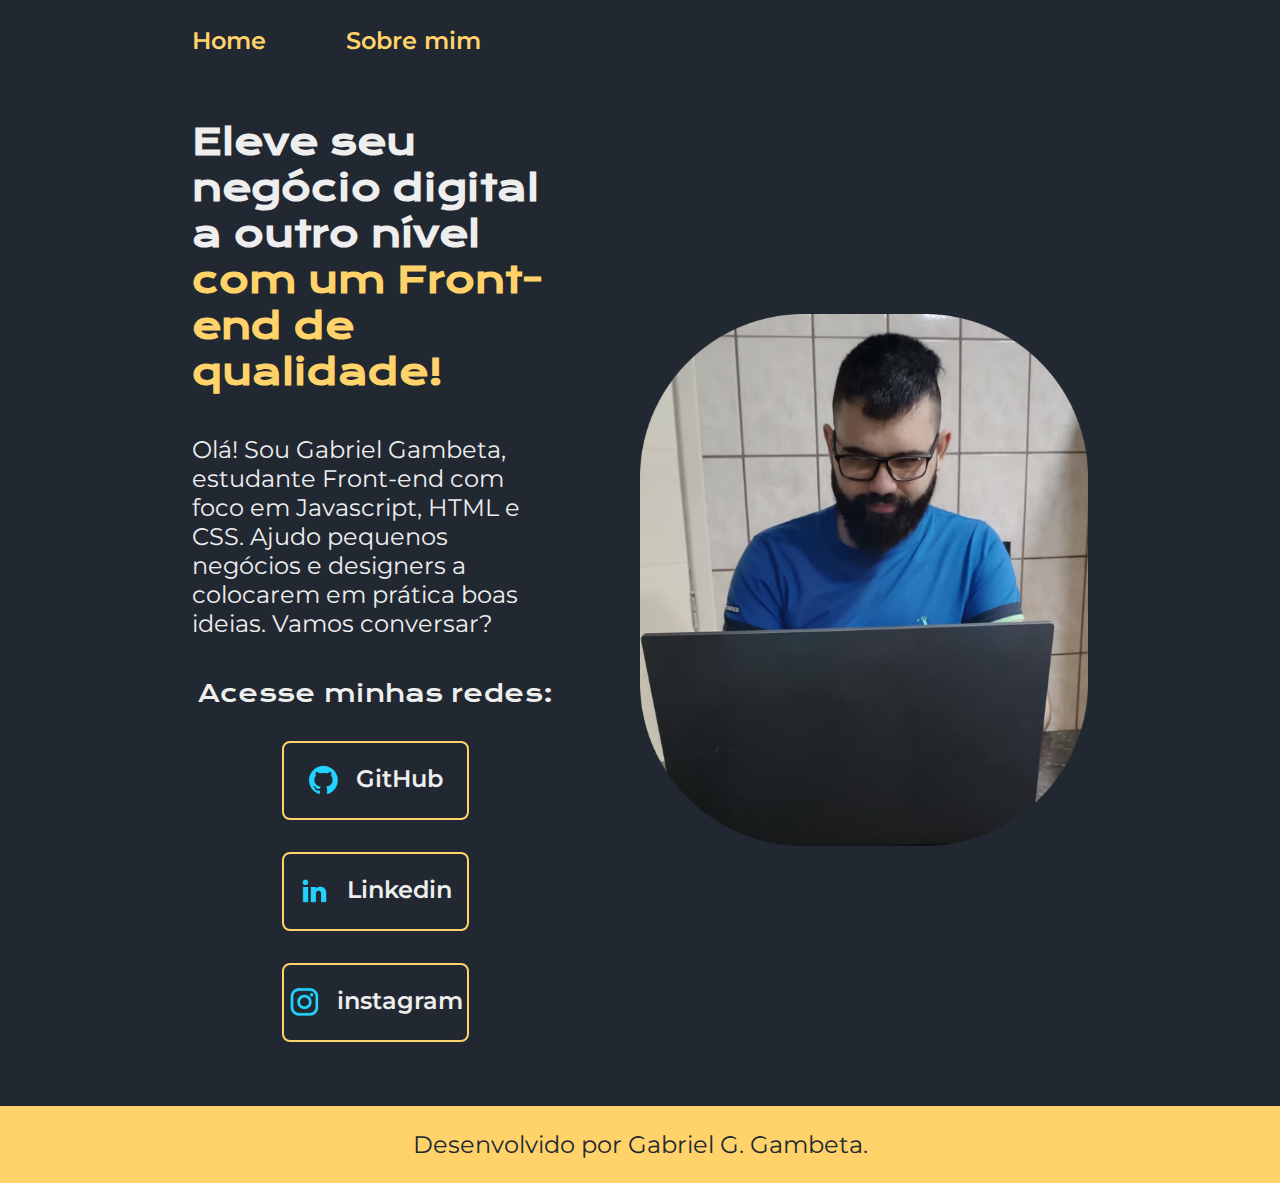
<file: index.html>
<!DOCTYPE html>
<html lang="pt-br">
<head>
    <meta charset="UTF-8">
    <meta name="viewport" content="width=device-width, initial-scale=1.0">
    <meta http-equiv="X-UA-Compatible" content="IE-edge">
    <title>Portfolio</title>
    <link rel="stylesheet" href="./styles/style.css">
</head>
<body>
    <header class="cabecalho">
        <nav class="cabecalho__menu">
            <a class="cabecalho__menu__link" href="index.html">Home</a>
            <a class="cabecalho__menu__link" href="about.html">Sobre mim</a>
        </nav>
    </header>
    <main class="apresentacao">
        <section class="apresentacao__conteudo">
            <h1 class="apresentacao__conteudo__titulo">Eleve seu negócio digital a outro nível <strong class="titulo-destaque">com um Front-end de qualidade! </strong></h1>
            <P class="apresentacao__conteudo__texto">Olá! Sou Gabriel Gambeta, estudante Front-end com foco em Javascript, HTML e CSS. Ajudo pequenos negócios e designers a colocarem em prática boas ideias. Vamos conversar?</P>
            <div class="apresentacao__link">
                <h2 class="apresentacao__link__subtitulo">Acesse minhas redes:</h2>
                <a class="apresentacao__link__botao" href="https://github.com/GabrielGambeta">
                    <img src="./assets/github.png" alt="Logo do GitHub">GitHub
                </a>
                <a class="apresentacao__link__botao" href="https://www.linkedin.com/in/gabriel-guimar%C3%A3es-gambeta-b63164334/">
                    <img src="./assets/linkedin.png" alt="Logo do linkedin">Linkedin
                </a>
                <a class="apresentacao__link__botao" href="https://instagram.com/gabriel_gambeta_">
                    <img src="./assets/instagram.png" alt="Logo do instagram">instagram
                </a>
            </div>
        </section>
        <img class="apresentacao__imagem" src="./assets/imgportfolio2.png" alt="imagem do gabriel gambeta programendo em um notebook">
    </main>
    <footer class="rodape">
        <p> Desenvolvido por Gabriel G. Gambeta. </p>
    </footer>
    
</body>
</html>
</file>
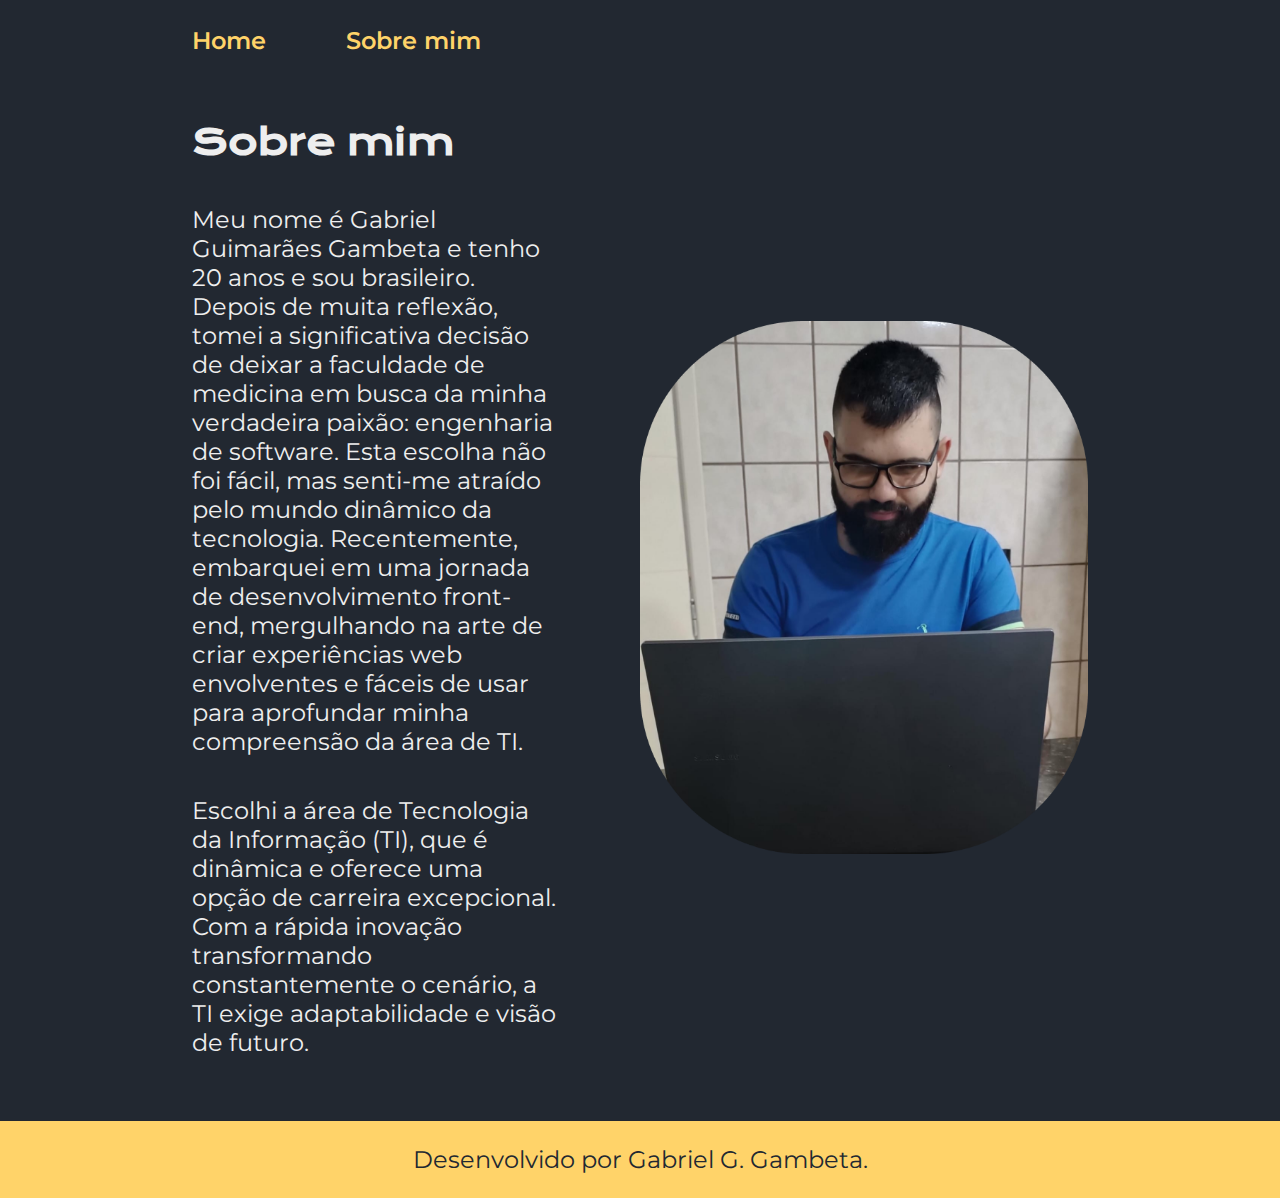
<file: about.html>
<!DOCTYPE html>
<html lang="pt-br">

<head>
    <meta charset="UTF-8">
    <meta name="viewport" content="width=device-width, initial-scale=1.0">
    <meta http-equiv="X-UA-Compatible" content="IE-edge">
    <link rel="stylesheet" href="./styles/style.css">
    <title>Sobre mim</title>
</head>

<body>
    <header class="cabecalho">
        <nav class="cabecalho__menu">
            <a class="cabecalho__menu__link" href="index.html">Home</a>
            <a class="cabecalho__menu__link" href="about.html">Sobre mim</a>
        </nav>
    </header>

    <main class="apresentacao">
        <section class="apresentacao__conteudo">
            <h1 class="apresentacao__conteudo__titulo">Sobre mim</h1>
            <p class="apresentacao__conteudo__texto">Meu nome é Gabriel Guimarães Gambeta e tenho 20 anos e sou brasileiro. Depois de muita reflexão, tomei a
                significativa decisão de deixar a faculdade de medicina em busca da minha verdadeira paixão: engenharia
                de software. Esta escolha não foi fácil, mas senti-me atraído pelo mundo dinâmico da tecnologia.
                Recentemente, embarquei em uma jornada de desenvolvimento front-end, mergulhando na arte de criar
                experiências web envolventes e fáceis de usar para aprofundar minha compreensão da área de TI.</p>
            <p class="apresentacao__conteudo__texto">Escolhi a área de Tecnologia da Informação (TI), que é dinâmica e oferece uma opção de carreira
                excepcional. Com a rápida inovação transformando constantemente o cenário, a TI exige adaptabilidade e
                visão de futuro.
            </p>
        </section>
        <img class="apresentacao__imagem" src="./assets/imgportfolio2.png" alt="imagem do gabriel gambeta programendo em um notebook">
    </main>

    <footer class="rodape">
        <p> Desenvolvido por Gabriel G. Gambeta. </p>
    </footer>
</body>

</html>
</file>
<file: styles/style.css>
@import url('https://fonts.googleapis.com/css2?family=Krona+One&family=Montserrat:wght@400;600display=swap');


:root {
    --cor-primaria: #222831;
    --cor-segundaria: #EEEEEE;
    --cor-terciaria: #FFD369;
    --cor-hover: #393E46;
  
    --fonte-primaria: 'krona one', sans-serif ;
    --fonte-segundaria: 'montserrat', sans-serif ;
    }

* {
    margin: 0;
    padding: 0;
}

.cabecalho {
    padding: 2% 0% 0% 15%;
}

.cabecalho__menu__link {
    font-family: var(--fonte-segundaria);
    font-size: 1.5rem;
    font-weight: 600;
    color: var(--cor-terciaria);
    text-decoration: none;
}

.cabecalho__menu {
    display: flex;
    gap: 80px;

}



body {
    background-color:var(--cor-primaria);
    color: var(--cor-segundaria);
    box-sizing: border-box;
}

.apresentacao {
    padding: 5% 15%;
    display: flex;
    align-items: center;
    justify-content: space-between;
    gap: 82px;
}

.apresentacao__conteudo {
    width: 50%;
    display: flex;
    flex-direction: column;
    gap: 40px;
}


.apresentacao__conteudo__titulo { 
    font-size: 2.25rem;
    font-family:var(--fonte-primaria);
}

.apresentacao__conteudo__texto {
    font-size: 1.5rem;
    font-family: var(--fonte-segundaria);
}

.apresentacao__link {
    display: flex;
    flex-direction: column;
    justify-content: space-between;
    align-items: center;
    gap: 32px;
}


.apresentacao__link__subtitulo {
    font-family: var(--fonte-primaria);
    font-weight: 400;
    font-size: 1.5rem;
}


.apresentacao__link__botao {
    display: flex;
    justify-content: center;
    gap: 16px;
    width: 50%;
    border: 2px solid var(--cor-terciaria);
    text-align: center;
    border-radius: 8px;
    font-size: 24px;
    text-decoration: none;
    color: var(--cor-segundaria);
    font-family: var(--fonte-segundaria);
    font-weight: 600;
    padding: 21.5px 0;

}


.titulo-destaque{
    color: var(--cor-terciaria);
}

.apresentacao__link__botao:hover {
    background-color: var(--cor-hover);
    padding: 3%;
    cursor: pointer;
}


.apresentacao__imagem {
    width: 50%;
}


.rodape {
    color: var(--cor-primaria);
    background-color: var(--cor-terciaria);
    padding: 24px;
    text-align: center;
    font-family: var(--fonte-segundaria);
    font-size: 1.5rem;
    font-weight: 400; 
}



@media (max-width: 1200px) {
 
    .cabecalho {
        padding: 10% ;
    }

    .cabecalho__menu {
        justify-content: center;
    }
 
 
    .apresentacao {
        flex-direction: column-reverse;
        padding: 5%;
    }

    .apresentacao__conteudo {
        width: auto;
    }

}
</file>
